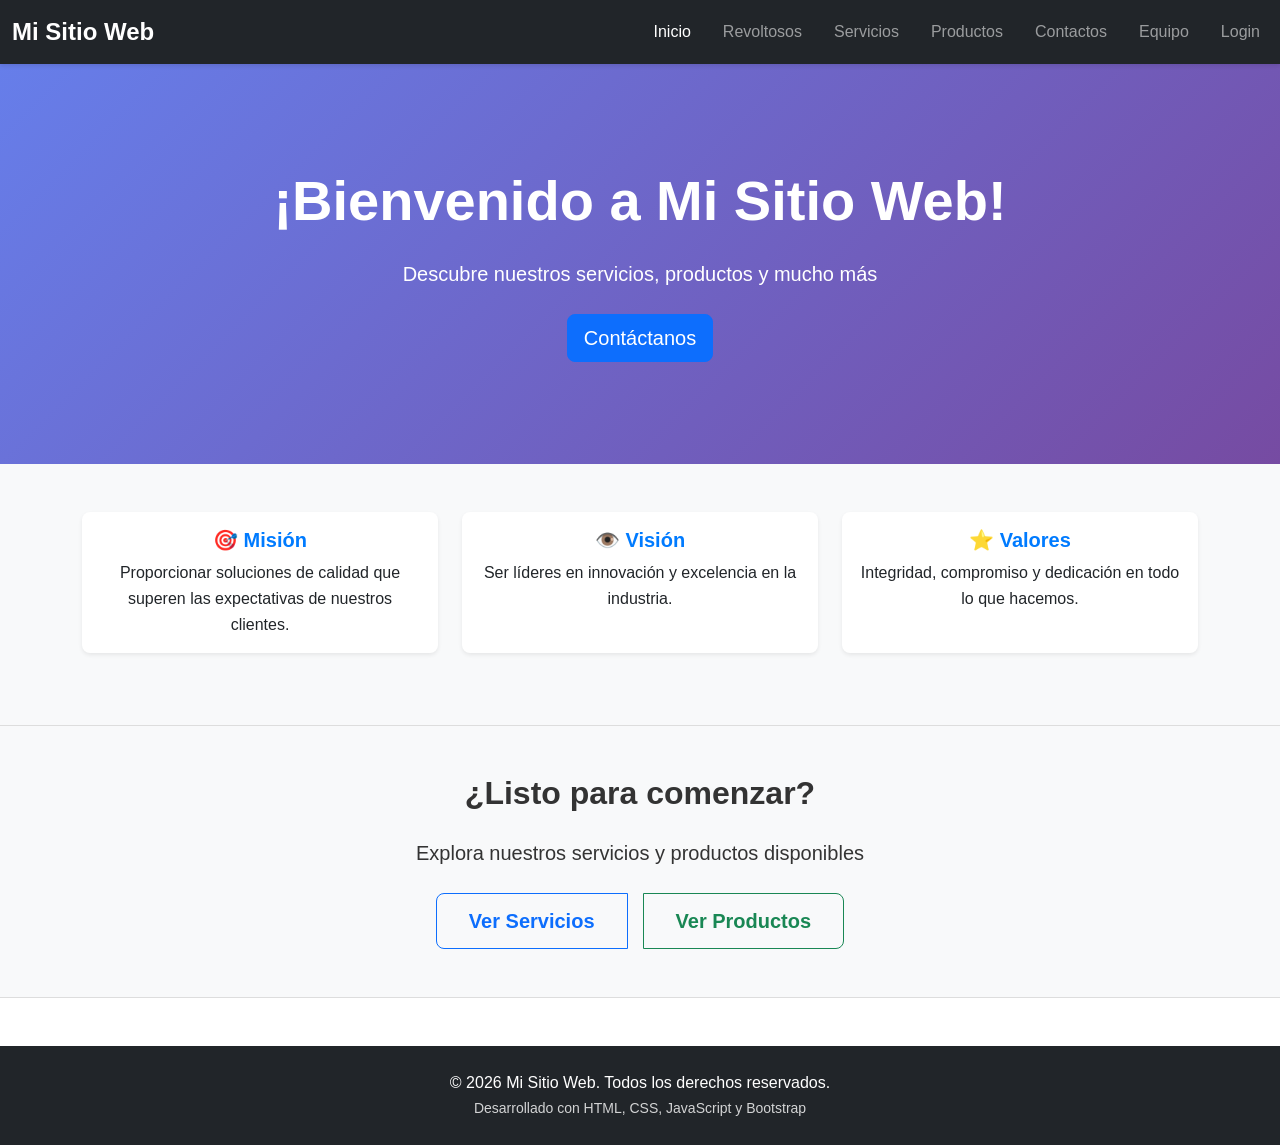
<file: index.html>
<!DOCTYPE html>
<html lang="es">
<head>
    <meta charset="UTF-8">
    <meta name="viewport" content="width=device-width, initial-scale=1.0">
    <title>Mi Sitio Web</title>
    <!-- Bootstrap CSS -->
    <link href="https://cdn.jsdelivr.net/npm/bootstrap@5.3.0/dist/css/bootstrap.min.css" rel="stylesheet">
    <!-- Custom CSS -->
    <link rel="stylesheet" href="src/styles/style.css">
</head>
<body>
    <!-- Navegación -->
    <nav class="navbar navbar-expand-lg navbar-dark bg-dark sticky-top">
        <div class="container-fluid">
            <a class="navbar-brand" href="index.html">
                <strong>Mi Sitio Web</strong>
            </a>
            <button class="navbar-toggler" type="button" data-bs-toggle="collapse" data-bs-target="#navbarNav" aria-controls="navbarNav" aria-expanded="false" aria-label="Toggle navigation">
                <span class="navbar-toggler-icon"></span>
            </button>
            <div class="collapse navbar-collapse" id="navbarNav">
                <ul class="navbar-nav ms-auto">
                    <li class="nav-item">
                        <a class="nav-link active" aria-current="page" href="index.html">Inicio</a>
                    </li>
                     <li class="nav-item">
                        <a class="nav-link" href="public/proyecto.html">Revoltosos</a>
                    </li>
                    <li class="nav-item">
                        <a class="nav-link" href="public/servicios.html">Servicios</a>
                    </li>
                    <li class="nav-item">
                        <a class="nav-link" href="public/productos.html">Productos</a>
                    </li>
                    <li class="nav-item">
                        <a class="nav-link" href="public/contactos.html">Contactos</a>
                    </li>
                    <li class="nav-item">
                        <a class="nav-link" href="public/equipo.html">Equipo</a>
                    </li>
                    <li class="nav-item">
                        <a class="nav-link" href="public/login.html">Login</a>
                    </li>
                </ul>
            </div>
        </div>
    </nav>

    <!-- Contenido Principal -->
    <main>
        <!-- Hero Section -->
        <section class="hero-section text-white text-center py-5">
            <div class="container">
                <h1 class="display-4 fw-bold mb-4">¡Bienvenido a Mi Sitio Web!</h1>
                <p class="lead mb-4">Descubre nuestros servicios, productos y mucho más</p>
                <button class="btn btn-primary btn-lg" onclick="mostrarMensaje()">Contáctanos</button>
            </div>
        </section>

        <!-- Sección de Características -->
        <section class="features py-5">
            <div class="container">
                <div class="row">
                    <div class="col-md-4 mb-4">
                        <div class="card h-100 shadow-sm">
                            <div class="card-body text-center">
                                <h5 class="card-title">🎯 Misión</h5>
                                <p class="card-text">Proporcionar soluciones de calidad que superen las expectativas de nuestros clientes.</p>
                            </div>
                        </div>
                    </div>
                    <div class="col-md-4 mb-4">
                        <div class="card h-100 shadow-sm">
                            <div class="card-body text-center">
                                <h5 class="card-title">👁️ Visión</h5>
                                <p class="card-text">Ser líderes en innovación y excelencia en la industria.</p>
                            </div>
                        </div>
                    </div>
                    <div class="col-md-4 mb-4">
                        <div class="card h-100 shadow-sm">
                            <div class="card-body text-center">
                                <h5 class="card-title">⭐ Valores</h5>
                                <p class="card-text">Integridad, compromiso y dedicación en todo lo que hacemos.</p>
                            </div>
                        </div>
                    </div>
                </div>
            </div>
        </section>

        <!-- Sección Call to Action -->
        <section class="cta-section bg-light py-5">
            <div class="container text-center">
                <h2 class="mb-4">¿Listo para comenzar?</h2>
                <p class="mb-4 lead">Explora nuestros servicios y productos disponibles</p>
                <div class="btn-group" role="group">
                    <a href="public/servicios.html" class="btn btn-outline-primary btn-lg">Ver Servicios</a>
                    <a href="public/productos.html" class="btn btn-outline-success btn-lg">Ver Productos</a>
                </div>
            </div>
        </section>
    </main>

    <!-- Footer -->
    <footer class="bg-dark text-white text-center py-4 mt-5">
        <div class="container">
            <p class="mb-0">&copy; 2026 Mi Sitio Web. Todos los derechos reservados.</p>
            <small>Desarrollado con HTML, CSS, JavaScript y Bootstrap</small>
        </div>
    </footer>

    <!-- Bootstrap JS -->
    <script src="https://cdn.jsdelivr.net/npm/bootstrap@5.3.0/dist/js/bootstrap.bundle.min.js"></script>
    <!-- Custom JS -->
    <script src="src/scripts/script.js"></script>
</body>
</html>
</file>
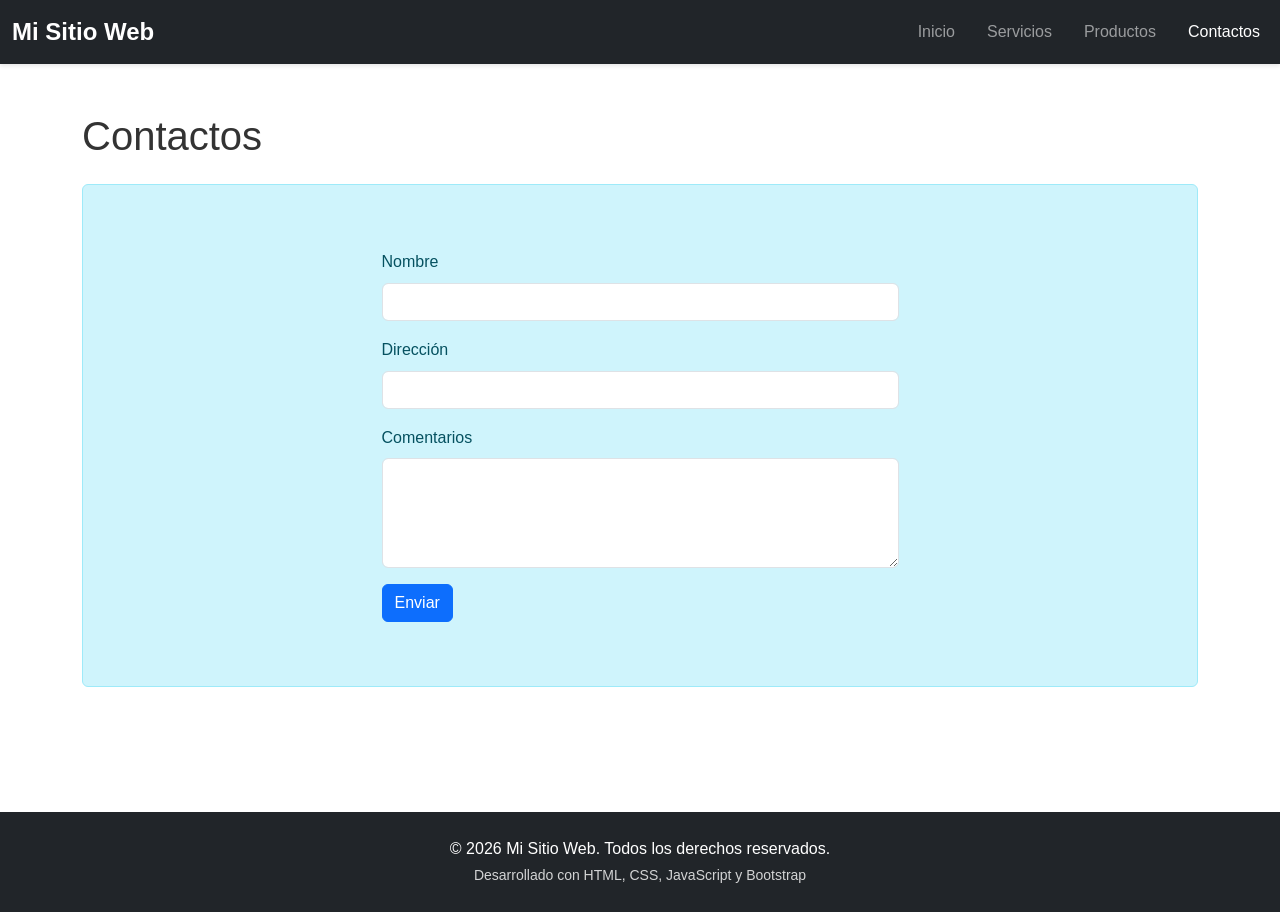
<file: public/contactos.html>
<!DOCTYPE html>
<html lang="es">
<head>
    <meta charset="UTF-8">
    <meta name="viewport" content="width=device-width, initial-scale=1.0">
    <title>Contactos - Mi Sitio Web</title>
    <!-- Bootstrap CSS -->
    <link href="https://cdn.jsdelivr.net/npm/bootstrap@5.3.0/dist/css/bootstrap.min.css" rel="stylesheet">
    <!-- Custom CSS -->
    <link rel="stylesheet" href="../src/styles/style.css">
</head>
<body>
    <!-- Navegación -->
    <nav class="navbar navbar-expand-lg navbar-dark bg-dark sticky-top">
        <div class="container-fluid">
            <a class="navbar-brand" href="../index.html">
                <strong>Mi Sitio Web</strong>
            </a>
            <button class="navbar-toggler" type="button" data-bs-toggle="collapse" data-bs-target="#navbarNav" aria-controls="navbarNav" aria-expanded="false" aria-label="Toggle navigation">
                <span class="navbar-toggler-icon"></span>
            </button>
            <div class="collapse navbar-collapse" id="navbarNav">
                <ul class="navbar-nav ms-auto">
                    <li class="nav-item">
                        <a class="nav-link" href="../index.html">Inicio</a>
                    </li>
                    <li class="nav-item">
                        <a class="nav-link" href="servicios.html">Servicios</a>
                    </li>
                    <li class="nav-item">
                        <a class="nav-link" href="productos.html">Productos</a>
                    </li>
                    <li class="nav-item">
                        <a class="nav-link active" aria-current="page" href="contactos.html">Contactos</a>
                    </li>
                </ul>
            </div>
        </div>
    </nav>

    <!-- Contenido Principal -->
    <main>
        <section class="py-5">
            <div class="container">
                <h1 class="mb-4">Contactos</h1>
                <div class="alert alert-info" role="alert">
                        <form>
        <div class="container my-5">
            <div class="row justify-content-center">
                <div class="col-md-6">
                    <div class="form-group mb-3">
                        <label for="nombre" class="form-label">Nombre</label>
                        <input type="text" class="form-control" id="nombre" name="nombre" required>
                    </div>
                    <div class="form-group mb-3">
                        <label for="direccion" class="form-label">Dirección</label>
                        <input type="text" class="form-control" id="direccion" name="direccion" required>
                    </div>
                    <div class="form-group mb-3">
                        <label for="comentarios" class="form-label">Comentarios</label>
                        <textarea class="form-control" id="comentarios" name="comentarios" rows="4" required></textarea>
                    </div>
                    <button type="submit" class="btn btn-primary">Enviar</button>
                </div>
            </div>
        </div>
    </form>
                </div>
            </div>
        </section>
    </main>

    <!-- Footer -->
    <footer class="bg-dark text-white text-center py-4 mt-5">
        <div class="container">
            <p class="mb-0">&copy; 2026 Mi Sitio Web. Todos los derechos reservados.</p>
            <small>Desarrollado con HTML, CSS, JavaScript y Bootstrap</small>
        </div>
    </footer>

    <!-- Bootstrap JS -->
    <script src="https://cdn.jsdelivr.net/npm/bootstrap@5.3.0/dist/js/bootstrap.bundle.min.js"></script>
    <!-- Custom JS -->
    <script src="../src/scripts/script.js"></script>



    
</body>
</html>
</file>
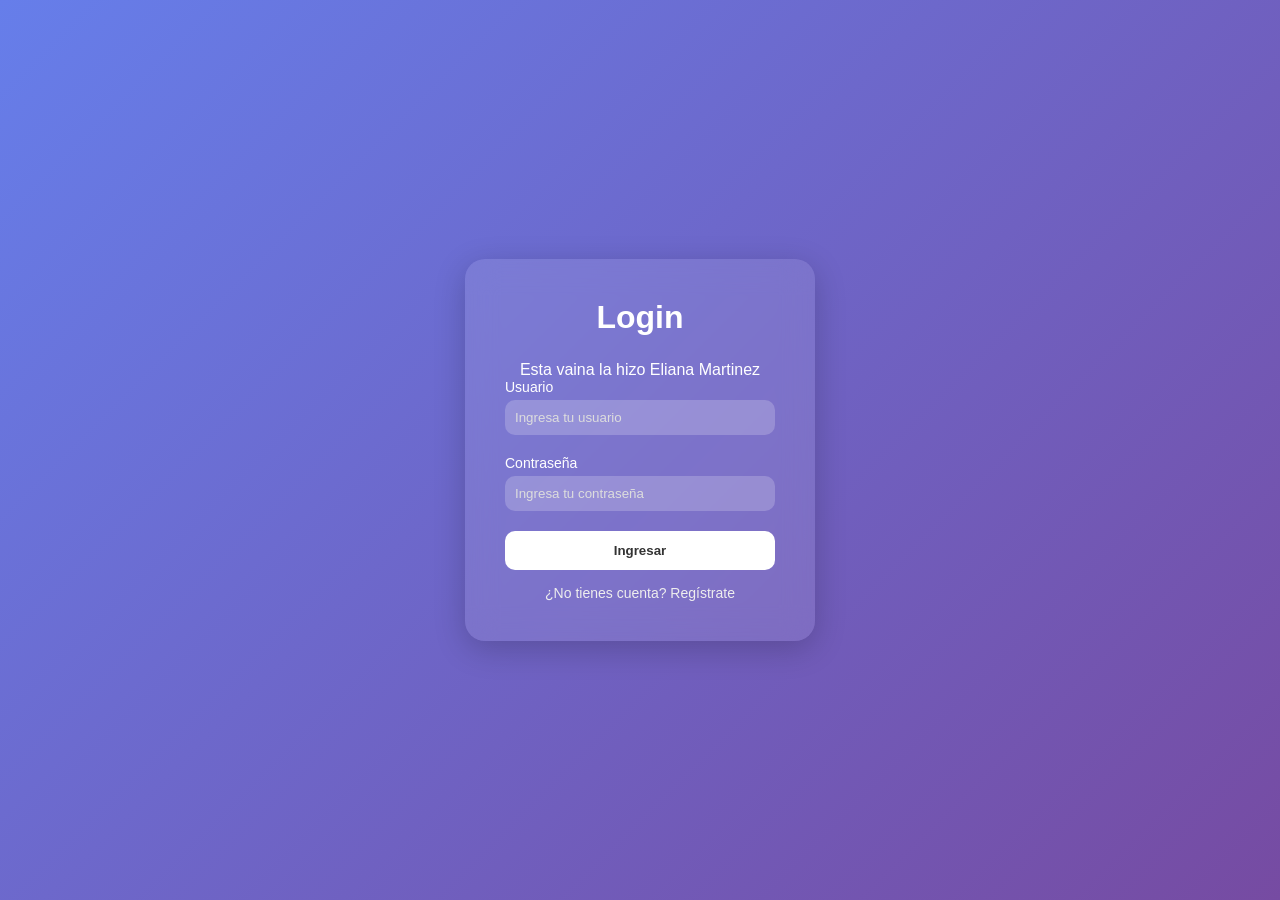
<file: public/login.html>
<!DOCTYPE html>
<html lang="es">
<head>
    <meta charset="UTF-8">
    <meta name="viewport" content="width=device-width, initial-scale=1.0">
    <title>Login</title>
    <link rel="stylesheet" href="src/styles/styleLogin.css">

</head>

<body>

    <div class="container">
        <h1>Login</h1>
        <p>Esta vaina la hizo Eliana Martinez</p>
        <form action="/login" method="post">
            <div class="input-group">
                <label for="username">Usuario</label>
                <input type="text" id="username" name="username" placeholder="Ingresa tu usuario" required>
            </div>

            <div class="input-group">
                <label for="password">Contraseña</label>
                <input type="password" id="password" name="password" placeholder="Ingresa tu contraseña" required>
            </div>

            <button type="submit">Ingresar</button>
        </form>

        <a href="register.html">¿No tienes cuenta? Regístrate</a>
    </div>

</body>
</html>
</file>
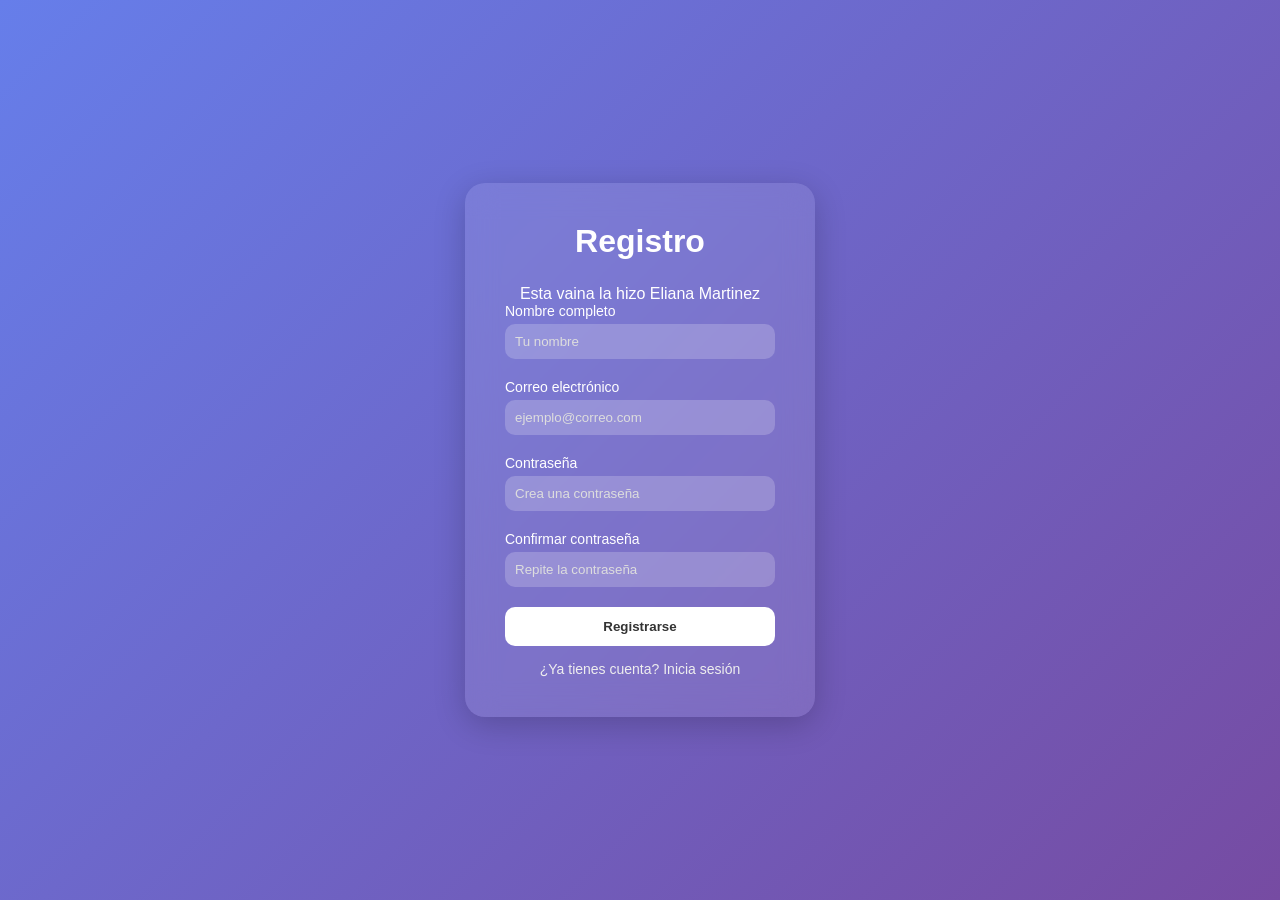
<file: public/register.html>
<!DOCTYPE html>
<html lang="es">
<head>
    <meta charset="UTF-8">
    <meta name="viewport" content="width=device-width, initial-scale=1.0">
    <title>Registro</title>
   <link rel="stylesheet" href="src/styles/styleLogin.css">

</head>

<body>

    <div class="container">
        <h1>Registro</h1>
        <p>Esta vaina la hizo Eliana Martinez</p>
        <form action="/register" method="post">

            <div class="input-group">
                <label for="name">Nombre completo</label>
                <input type="text" id="name" name="name" placeholder="Tu nombre" required>
            </div>

            <div class="input-group">
                <label for="email">Correo electrónico</label>
                <input type="email" id="email" name="email" placeholder="ejemplo@correo.com" required>
            </div>

            <div class="input-group">
                <label for="password">Contraseña</label>
                <input type="password" id="password" name="password" placeholder="Crea una contraseña" required>
            </div>

            <div class="input-group">
                <label for="confirmPassword">Confirmar contraseña</label>
                <input type="password" id="confirmPassword" name="confirmPassword" placeholder="Repite la contraseña" required>
            </div>

            <button type="submit">Registrarse</button>

        </form>

        <a href="login.html">¿Ya tienes cuenta? Inicia sesión</a>
    </div>

</body>
</html>
</file>
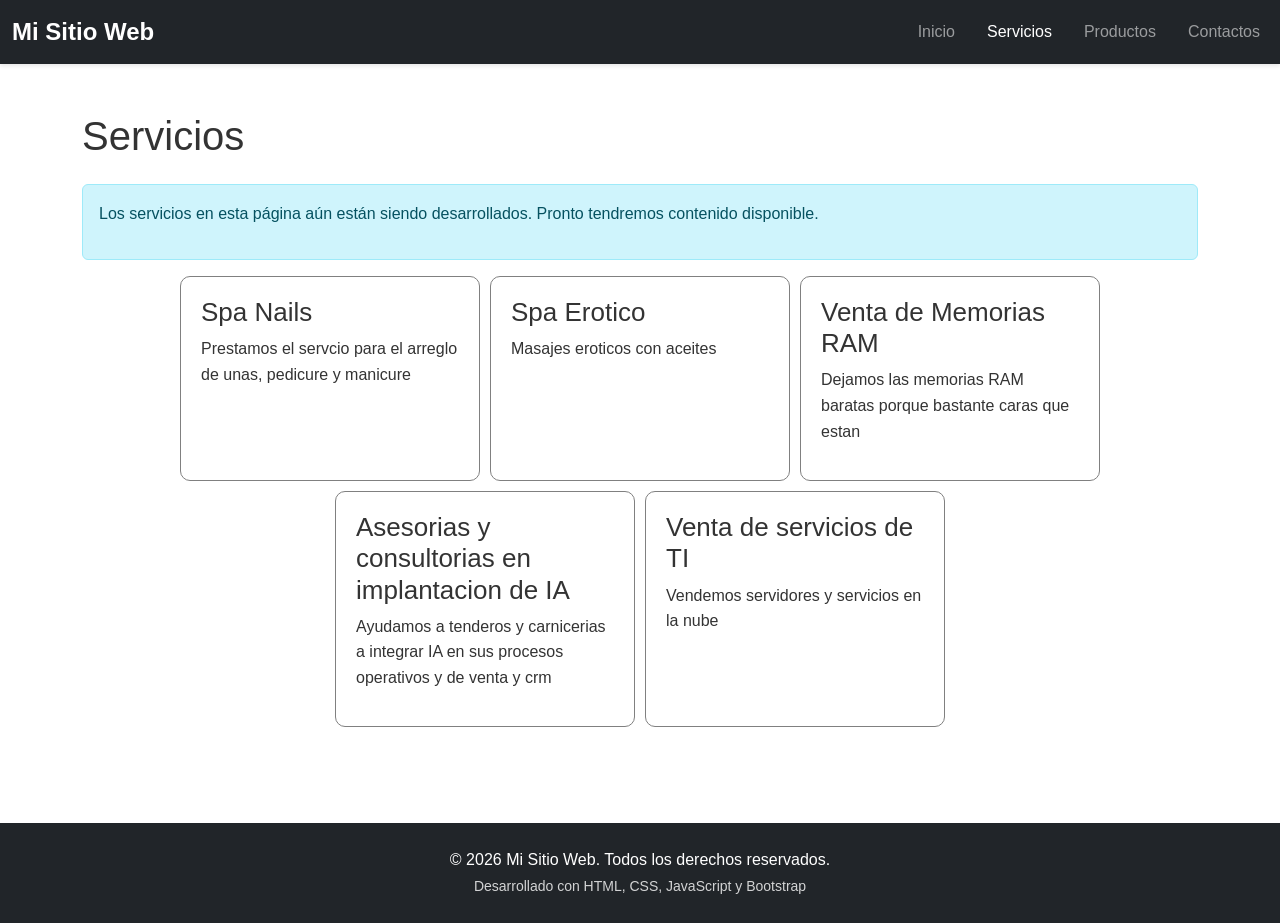
<file: public/servicios.html>
<!DOCTYPE html>
<html lang="es">
<head>
    <meta charset="UTF-8">
    <meta name="viewport" content="width=device-width, initial-scale=1.0">
    <title>Servicios - Mi Sitio Web</title>
    <!-- Bootstrap CSS -->
    <link href="https://cdn.jsdelivr.net/npm/bootstrap@5.3.0/dist/css/bootstrap.min.css" rel="stylesheet">
    <!-- Custom CSS -->
    <link rel="stylesheet" href="../src/styles/style.css">
</head>
<body>
    <!-- Navegación -->
    <nav class="navbar navbar-expand-lg navbar-dark bg-dark sticky-top">
        <div class="container-fluid">
            <a class="navbar-brand" href="../index.html">
                <strong>Mi Sitio Web</strong>
            </a>
            <button class="navbar-toggler" type="button" data-bs-toggle="collapse" data-bs-target="#navbarNav" aria-controls="navbarNav" aria-expanded="false" aria-label="Toggle navigation">
                <span class="navbar-toggler-icon"></span>
            </button>
            <div class="collapse navbar-collapse" id="navbarNav">
                <ul class="navbar-nav ms-auto">
                    <li class="nav-item">
                        <a class="nav-link" href="../index.html">Inicio</a>
                    </li>
                    <li class="nav-item">
                        <a class="nav-link active" aria-current="page" href="servicios.html">Servicios</a>
                    </li>
                    <li class="nav-item">
                        <a class="nav-link" href="productos.html">Productos</a>
                    </li>
                    <li class="nav-item">
                        <a class="nav-link" href="contactos.html">Contactos</a>
                    </li>
                </ul>
            </div>
        </div>
    </nav>

    <!-- Contenido Principal -->
    <main>
        <section class="py-5">
            <div class="container">
                <h1 class="mb-4">Servicios</h1>
                <div class="alert alert-info" role="alert">
                    <p>Los servicios en esta página aún están siendo desarrollados. Pronto tendremos contenido disponible.</p>
                </div>
                <div class="servicios-cards">
                    <div>
                        <h1>Spa Nails</h1>
                        <p>Prestamos el servcio para el arreglo de unas, pedicure y manicure</p>
                    </div>
                    <div>
                        <h1>Spa Erotico</h1>
                        <p>Masajes eroticos con aceites</p>
                    </div>
                    <div>
                        <h1>Venta de Memorias RAM</h1>
                        <p>Dejamos las memorias RAM baratas porque bastante caras que estan</p>
                    </div>
                    <div>
                        <h1>Asesorias y consultorias en implantacion de IA</h1>
                        <p>Ayudamos a tenderos y carnicerias a integrar IA en sus procesos operativos y de venta y crm</p>
                    </div>
                    <div>
                        <h1>Venta de servicios de TI</h1>
                        <p>Vendemos servidores y servicios en la nube</p>
                    </div>
                </div>
            </div>
        </section>
    </main>

    <!-- Footer -->
    <footer class="bg-dark text-white text-center py-4 mt-5">
        <div class="container">
            <p class="mb-0">&copy; 2026 Mi Sitio Web. Todos los derechos reservados.</p>
            <small>Desarrollado con HTML, CSS, JavaScript y Bootstrap</small>
        </div>
    </footer>

    <!-- Bootstrap JS -->
    <script src="https://cdn.jsdelivr.net/npm/bootstrap@5.3.0/dist/js/bootstrap.bundle.min.js"></script>
    <!-- Custom JS -->
    <script src="../src/scripts/script.js"></script>
</body>
</html>
</file>
<file: src/styles/style.css>
/* Estilos Personalizados */

:root {
    --primary-color: #007bff;
    --dark-color: #212529;
    --light-color: #f8f9fa;
}

body {
    font-family: 'Segoe UI', Tahoma, Geneva, Verdana, sans-serif;
    line-height: 1.6;
    color: #333;
}

/* Navegación */
.navbar {
    box-shadow: 0 2px 4px rgba(0, 0, 0, 0.1);
}

.navbar-brand {
    font-size: 1.5rem;
    color: #fff !important;
}

.navbar-nav .nav-link {
    margin-left: 1rem;
    transition: color 0.3s ease;
}

.navbar-nav .nav-link:hover {
    color: var(--primary-color) !important;
}

/* Hero Section */
.hero-section {
    background: linear-gradient(135deg, #667eea 0%, #764ba2 100%);
    min-height: 400px;
    display: flex;
    align-items: center;
}

.hero-section h1 {
    animation: fadeInDown 1s ease-in;
}

.hero-section p {
    animation: fadeInUp 1s ease-in;
}

.hero-section .btn {
    animation: fadeInUp 1.2s ease-in;
}

/* Features Section */
.features {
    background-color: var(--light-color);
}

.features .card {
    border: none;
    transition: transform 0.3s ease, box-shadow 0.3s ease;
    border-radius: 8px;
}

.features .card:hover {
    transform: translateY(-10px);
    box-shadow: 0 10px 25px rgba(0, 0, 0, 0.15) !important;
}

.features .card-title {
    color: var(--primary-color);
    font-weight: 600;
}

/* CTA Section */
.cta-section {
    border-top: 1px solid #ddd;
    border-bottom: 1px solid #ddd;
}

.cta-section h2 {
    color: #333;
    font-weight: 700;
    margin-bottom: 1rem;
}

.cta-section .btn-group {
    gap: 1rem;
}

.cta-section .btn {
    font-weight: 600;
    padding: 0.75rem 2rem;
    transition: all 0.3s ease;
}

.cta-section .btn:hover {
    transform: translateY(-2px);
}

.servicios-cards{
    display: flex;
    justify-content: center;
    flex-wrap: wrap;
    gap: 10px;
}

.servicios-cards div{
    border: solid 1px gray;
    border-radius: 10px;
    cursor: pointer;
    padding: 20px;
    transition: all ease 1s;
    width: 300px;
}

.servicios-cards div:hover{
    background-color: lightblue;
}

.servicios-cards div > h1{
    font-size: 26px;
}

/* Footer */
footer {
    margin-top: auto;
}

footer small {
    opacity: 0.8;
}

/* Main */
main {
    min-height: calc(100vh - 200px);
}

/* Animaciones */
@keyframes fadeInDown {
    from {
        opacity: 0;
        transform: translateY(-30px);
    }
    to {
        opacity: 1;
        transform: translateY(0);
    }
}

@keyframes fadeInUp {
    from {
        opacity: 0;
        transform: translateY(30px);
    }
    to {
        opacity: 1;
        transform: translateY(0);
    }
}

/* Responsive */
@media (max-width: 768px) {
    .navbar-nav .nav-link {
        margin-left: 0;
        padding: 0.5rem 0;
    }

    .hero-section h1 {
        font-size: 2rem;
    }

    .cta-section .btn-group {
        flex-direction: column;
        width: 100%;
    }

    .cta-section .btn {
        width: 100%;
    }
}
</file>
<file: public/src/styles/styleLogin.css>
* {
            margin: 0;
            padding: 0;
            box-sizing: border-box;
            font-family: 'Segoe UI', Tahoma, Geneva, Verdana, sans-serif;
        }

        body {
            height: 100vh;
            display: flex;
            justify-content: center;
            align-items: center;
            background: linear-gradient(135deg, #667eea, #764ba2);
        }

        .container {
            width: 350px;
            padding: 40px;
            border-radius: 20px;
            backdrop-filter: blur(15px);
            background: rgba(255, 255, 255, 0.1);
            box-shadow: 0 8px 32px rgba(0,0,0,0.2);
            color: white;
            text-align: center;
            animation: fadeIn 1s ease;
        }

        h1 {
            margin-bottom: 25px;
            font-weight: 600;
        }

        .input-group {
            margin-bottom: 20px;
            text-align: left;
        }

        label {
            font-size: 14px;
            display: block;
            margin-bottom: 5px;
        }

        input {
            width: 100%;
            padding: 10px;
            border: none;
            border-radius: 10px;
            outline: none;
            background: rgba(255,255,255,0.2);
            color: white;
        }

        input::placeholder {
            color: #ddd;
        }

        input:focus {
            background: rgba(255,255,255,0.3);
        }

        button {
            width: 100%;
            padding: 12px;
            border: none;
            border-radius: 10px;
            background: #ffffff;
            color: #333;
            font-weight: bold;
            cursor: pointer;
            transition: 0.3s;
        }

        button:hover {
            background: #ddd;
            transform: scale(1.03);
        }

        a {
            display: block;
            margin-top: 15px;
            font-size: 14px;
            color: #eee;
            text-decoration: none;
            transition: 0.3s;
        }

        a:hover {
            color: white;
            text-decoration: underline;
        }

        @keyframes fadeIn {
            from {
                opacity: 0;
                transform: translateY(20px);
            }
            to {
                opacity: 1;
                transform: translateY(0);
            }
        }
</file>
